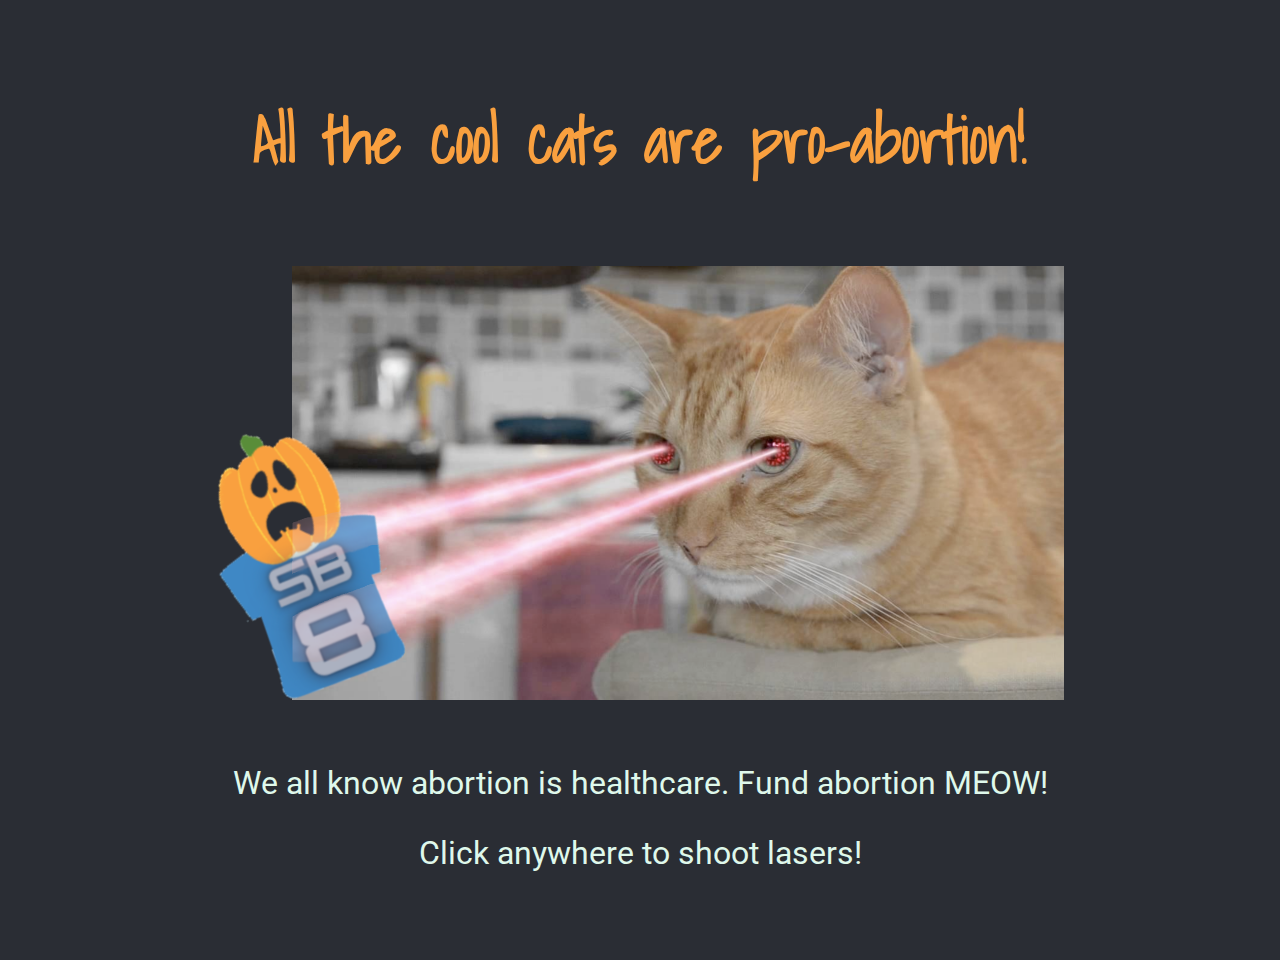
<file: site/index.html>
<html>
<head>
	<link rel="stylesheet" href="styles.css">
	<link rel="stylesheet" href="https://fonts.googleapis.com/css?family=Architects Daughter|Shadows Into Light|Roboto">
	<title>Abortions Cats!</title>
</head>
<body>
	<h1>All the cool cats are pro-abortion!</h1>
	<img id="swap" src="images/laser-cat-off.png" width="847" height="434">
	<p>We all know abortion is healthcare. Fund abortion MEOW!</p>
	<script src="app.js"></script>
</body>
</html>
</file>
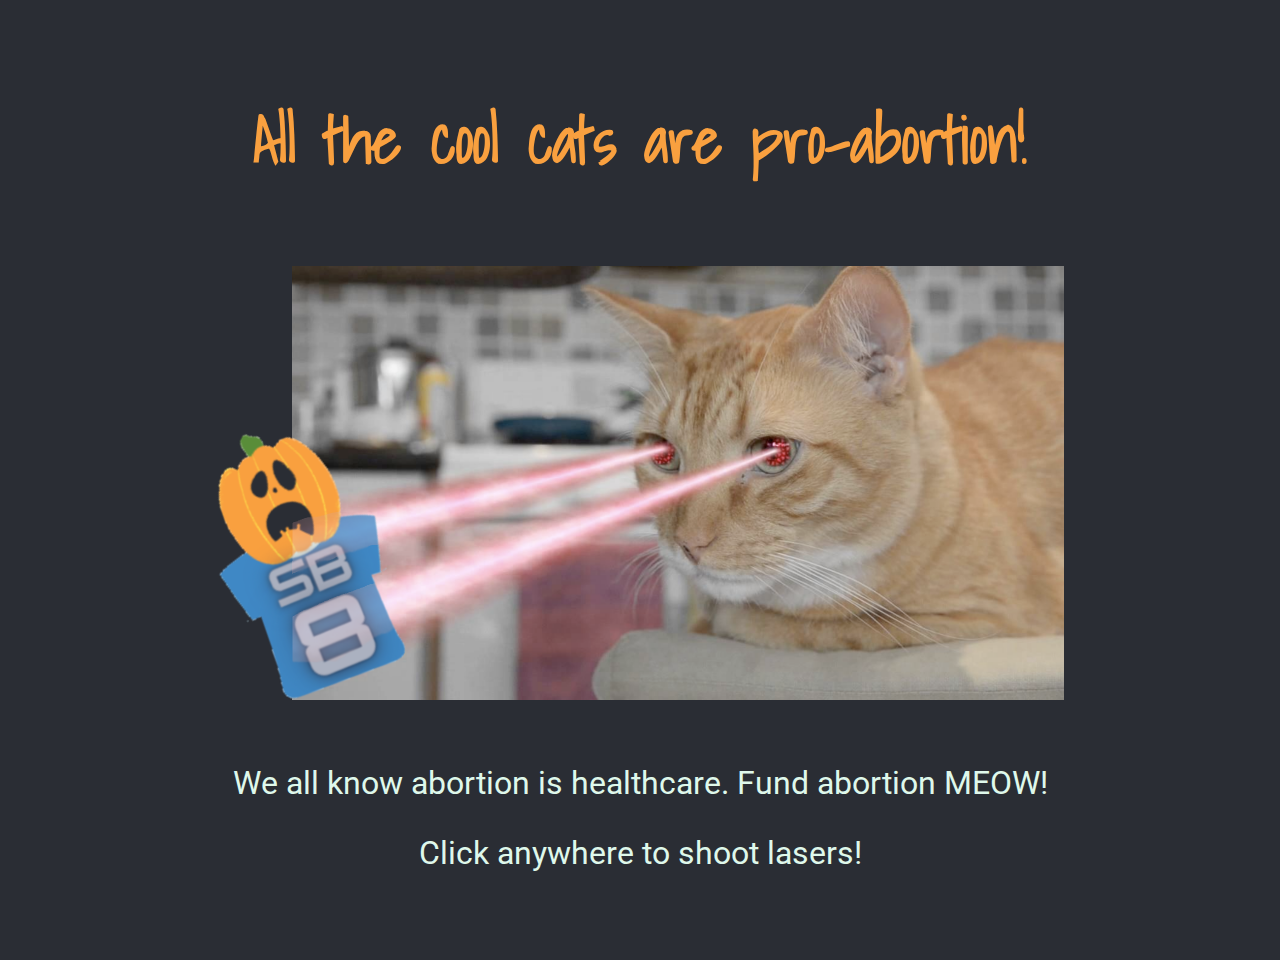
<file: website-discovery/index.html>
<html>
<head>
	<link rel="stylesheet" href="styles.css">
	<link rel="stylesheet" href="https://fonts.googleapis.com/css?family=Architects Daughter|Shadows Into Light|Roboto">
	<script src="app.js"></script>
	<title>Abortions Cats!</title>
</head>
<body>
	<h1>All the cool cats are pro-abortion!</h1>
	<img id="swap" src="images/laser-cat-off.png" width="847" height="434"><!--original: height="868" width="1694" -->
	<p>We all know abortion is healthcare. Fund abortion MEOW!</p>
</body>
</html>
</file>
<file: site/styles.css>
/* Cascading Style Sheets */

body {
	background-color: #2A2D34; /* this is a hex value for color */
	color: #DFF8EB;
	text-align: center;
	font-family: 'Shadows Into Light', sans-serif;
	padding: 5em;
}
img {
	margin: 2em 2em 2em 2em;
}
h1 {
	font-size: 4em;
	color: #f9a03f;
}
p {
	font-size: 2em;
	font-family: 'Roboto', sans-serif;
}
</file>
<file: website-discovery/styles.css>
/* CSS for infrastructure-autumn-web */
body {
	background-color: #2A2D34;
	color: #DFF8EB;
	text-align: center;
	font-family: 'Shadows Into Light', sans-serif;
	padding: 5em;
}
img {
	margin: 2em 2em 2em 2em;
}
h1 {
	font-size: 4em;
	color: #f9a03f;
}
p {
	font-size: 2em;
	font-family: 'Roboto', sans-serif;
}

.float {
	float: left;
}
</file>
